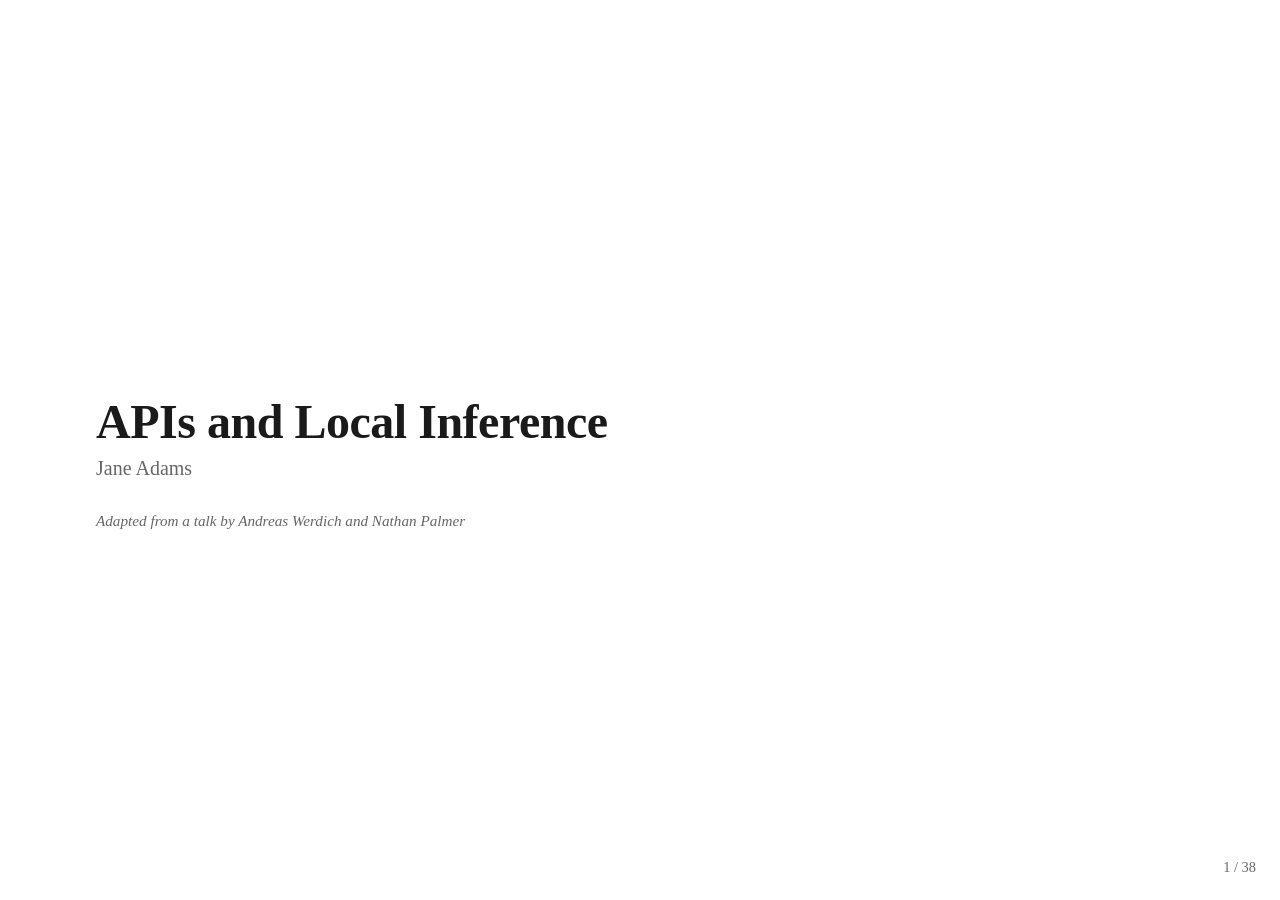
<file: presentation/apis-and-local-inference/index.html>
<!doctype html>
<html lang="en">
<head>
  <meta charset="utf-8" />
  <meta name="viewport" content="width=device-width, initial-scale=1" />
  <title>APIs and Local Inference</title>
  <link rel="stylesheet" href="style.css" />
</head>
<body>
  <div id="deck"></div>

  <div id="controls">
    <span id="progress"></span>
  </div>

  <script src="slides-data.js"></script>
  <script src="app.js"></script>
</body>
</html>
</file>
<file: presentation/apis-and-local-inference/style.css>
:root {
  color-scheme: light dark;
  --fg: #1a1a1a;
  --bg: #ffffff;
  --muted: #666;
  --accent: #2f5d9e;
  --card-bg: #f4f6f9;
  --card-border: #e2e6ec;
}

@media (prefers-color-scheme: dark) {
  :root {
    --fg: #f0f0f0;
    --bg: #17181a;
    --muted: #9a9a9a;
    --accent: #7aa7e6;
    --card-bg: #202226;
    --card-border: #2c2f34;
  }
}

* {
  box-sizing: border-box;
}

body {
  margin: 0;
  font-family: "Iowan Old Style", "Palatino Linotype", Palatino, Georgia,
    Cambria, "Times New Roman", serif;
  color: var(--fg);
  background: var(--bg);
}

#deck {
  position: relative;
  height: 100vh;
}

.slide {
  position: absolute;
  inset: 0;
  display: flex;
  flex-direction: column;
  justify-content: center;
  padding: 4rem 6rem;
  overflow-y: auto;
  opacity: 0;
  visibility: hidden;
  pointer-events: none;
  transition: opacity 0.5s ease;
}

.slide.active {
  opacity: 1;
  visibility: visible;
  pointer-events: auto;
}

.slide h1 {
  font-size: 3rem;
  font-weight: 600;
  letter-spacing: -0.01em;
  margin-bottom: 0.5rem;
}

.slide h2 {
  font-size: 2.25rem;
  font-weight: 600;
  letter-spacing: -0.01em;
  margin-bottom: 1.75rem;
}

.slide h3 {
  font-size: 1.3rem;
  font-weight: 600;
  margin: 0 0 0.75rem;
}

.section-slide {
  align-items: center;
  text-align: center;
}

.section-slide h2 {
  font-size: 2.75rem;
  color: var(--accent);
  margin: 0;
}

.slide .byline {
  color: var(--muted);
  font-size: 1.25rem;
  margin: 0;
}

.slide .attribution {
  color: var(--muted);
  font-size: 0.95rem;
  font-style: italic;
  margin-top: 2rem;
}

.slide ul {
  font-size: 1.4rem;
  line-height: 1.65;
  margin: 0;
  padding-left: 1.4rem;
}

.slide ul ul {
  font-size: 0.85em;
  color: var(--muted);
  margin-top: 0.3rem;
  margin-bottom: 0.5rem;
}

.slide li {
  margin-bottom: 0.4rem;
}

.card {
  margin-top: 2rem;
  padding: 1.5rem 1.75rem;
  background: var(--card-bg);
  border: 1px solid var(--card-border);
  border-radius: 0.75rem;
  max-width: 34rem;
}

.card .callout {
  margin: 0 0 1rem;
  font-size: 1.1rem;
  font-weight: 600;
  color: var(--accent);
  line-height: 1.4;
}

.card ul {
  font-size: 1.2rem;
}

.chip {
  display: block;
  width: fit-content;
  margin-top: 0.4rem;
  white-space: nowrap;
  padding: 0.15rem 0.65rem;
  border-radius: 999px;
  background: var(--card-bg);
  border: 1px solid var(--card-border);
  color: var(--accent);
  font-size: 0.75em;
  text-decoration: none;
  vertical-align: middle;
}

.chip:hover {
  border-color: var(--accent);
}

#controls {
  position: fixed;
  bottom: 1.5rem;
  right: 1.5rem;
}

#progress {
  color: var(--muted);
  font-variant-numeric: tabular-nums;
  font-size: 0.9rem;
}
</file>
